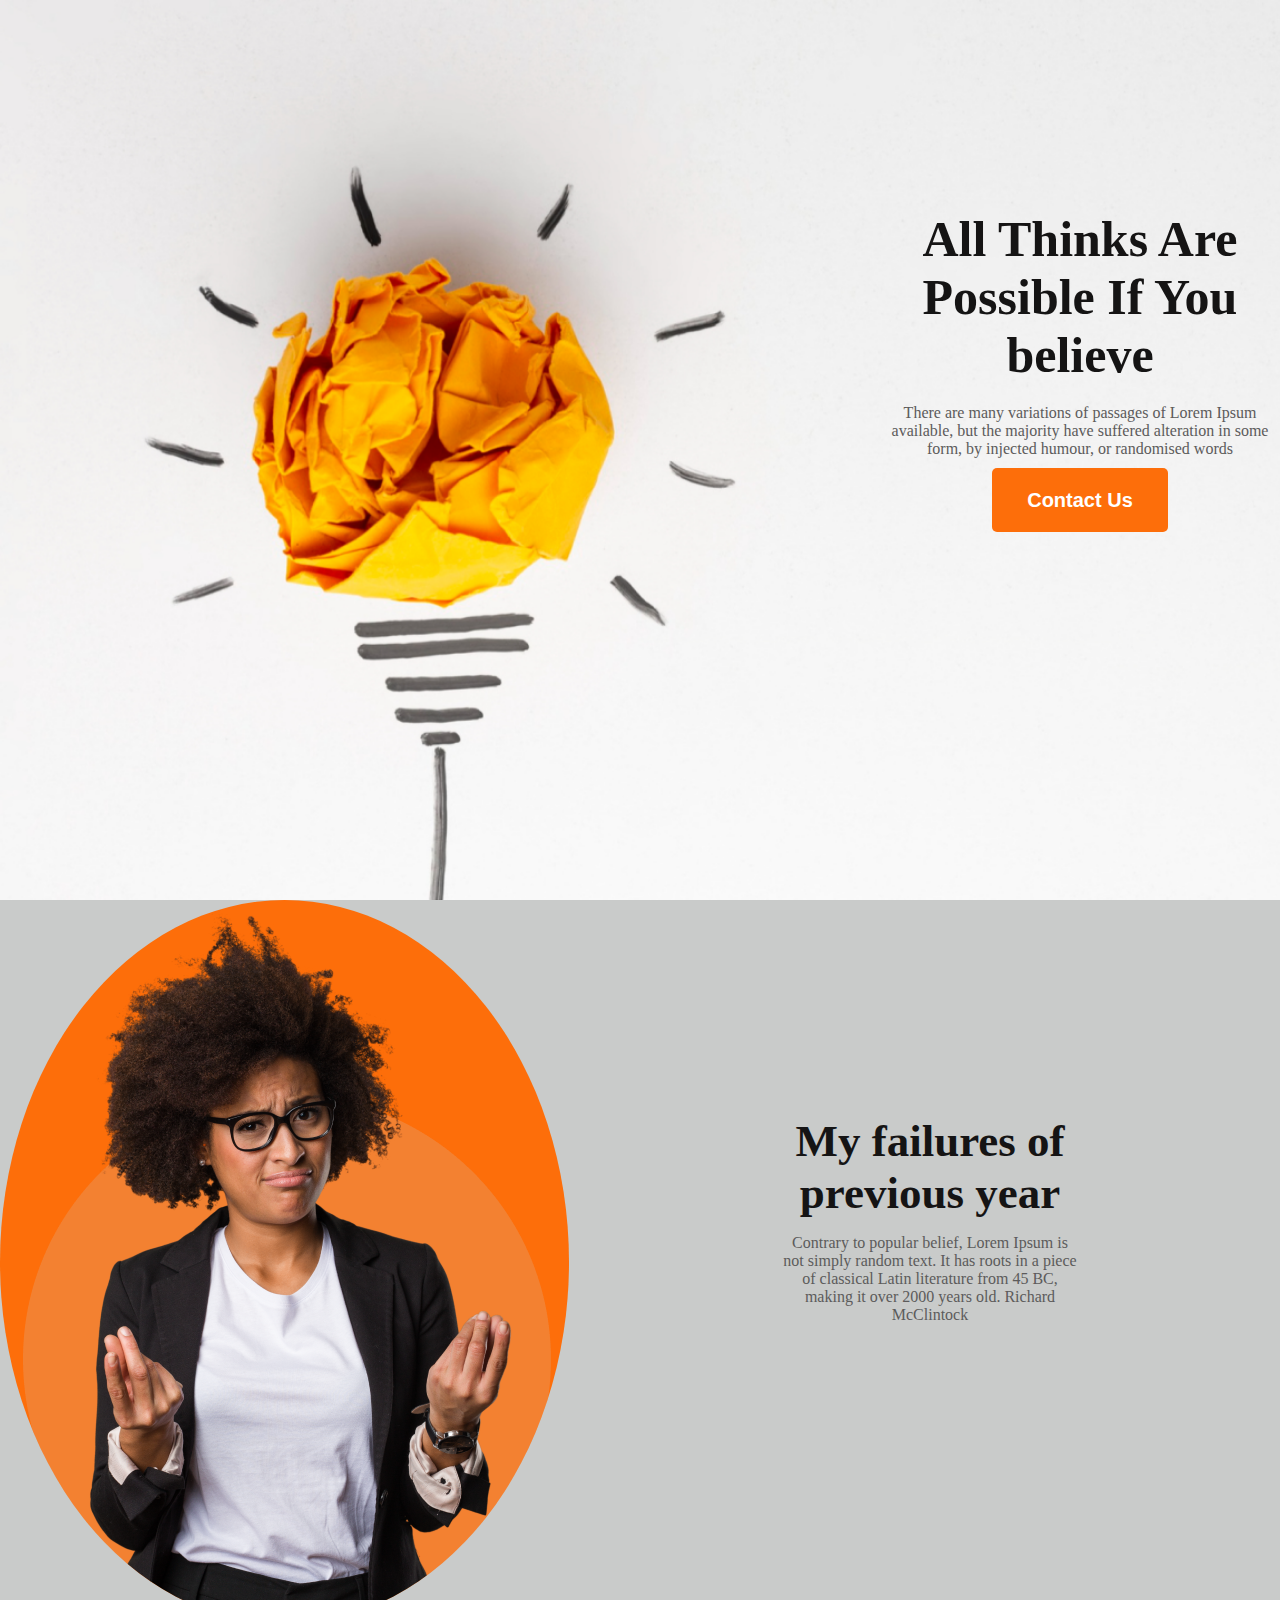
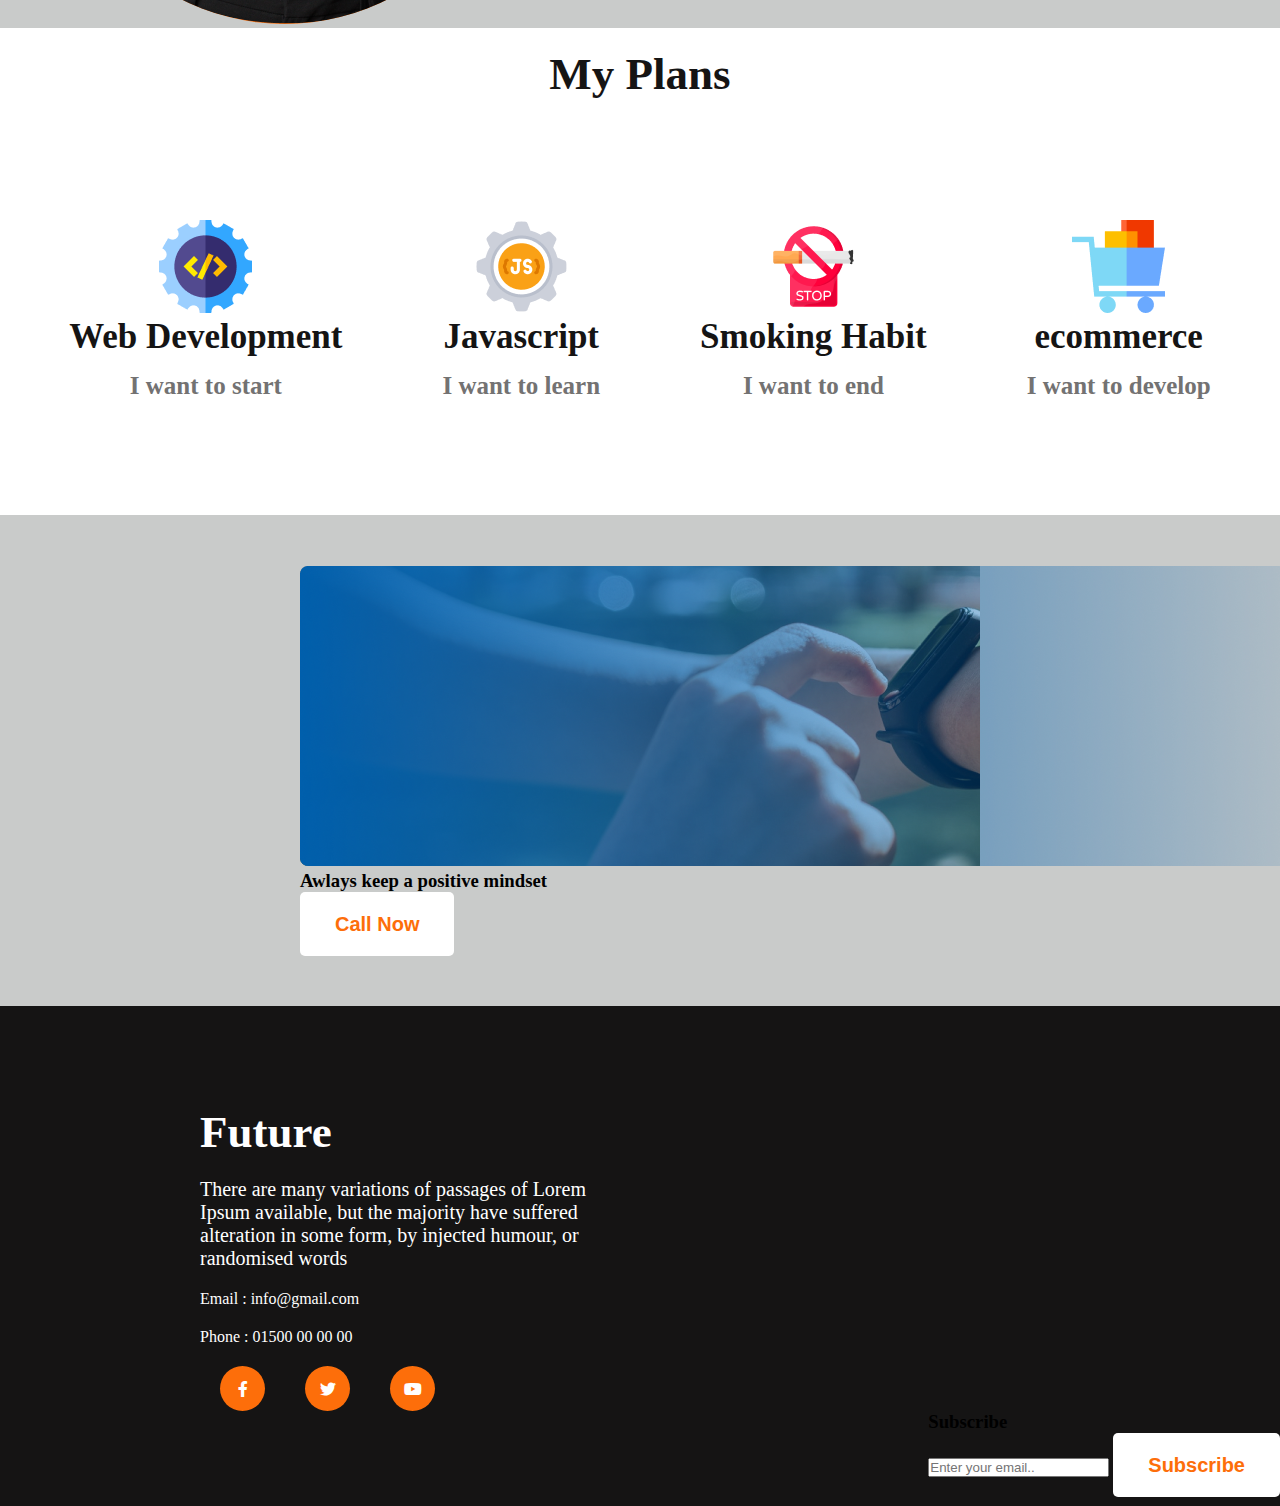
<file: f/index.html>
<!DOCTYPE html>
<html lang="en">
<head>
  <meta charset="UTF-8">
  <meta http-equiv="X-UA-Compatible" content="IE=edge">
  <meta name="viewport" content="width=device-width, initial-scale=1.0">
  <title>Fast-website</title>
  <!-- wenfonts link -->
  <link rel="stylesheet" href="css/all.min.css">
  <!-- coustiom css link  -->
  <link rel="stylesheet" href="css/style.css">
</head>
<body>
  <header class="header">
      <div class="banner">
        <h2 class="main-heidng">All Thinks Are
          Possible If You
          believe</h2>
        <p class="main-para">There are many variations of passages of Lorem Ipsum
          available, but the majority have suffered alteration in some
          form, by injected humour, or randomised words</p>
        <button class="btn-primery">Contact Us</button>
      </div>
  </header>
  <div class="main-contain">
    <div class="imges">
      <img src="img/person.png" alt="">
      <div class="contain">
        <h2 class="contain-heidng">My failures of
        previous year</h2>
        <p class="contain-para">Contrary to popular belief, Lorem Ipsum is not
        simply random text. It has roots in a piece of
        classical Latin literature from 45 BC, making it over
        2000 years old. Richard McClintock</p>
        <ul>
          <li></li>
        </ul>
      </div>
    </div>
  </div>
  <!-- my-plan -->
  <div class="my-plans">
    <h2 class="my-plans-header">My Plans</h2>
    <ul class="icons">
      <li>
        <img src="img/icons/web.png" alt="">
        <h3 class="my-plans-con">Web Development</h3>
        <p class="my-plans-para">I want to start</p>
      </li>
      <li>
        <img src="img/icons/js.png" alt="">
        <h3 class="my-plans-con">Javascript</h3>
        <p class="my-plans-para">I want to learn</p>
      </li>
      <li>
        <img src="img/icons/smoke.png" alt="">
        <h3 class="my-plans-con">Smoking Habit</h3>
        <p class="my-plans-para">I want to end</p>
      </li>
      <li>
        <img src="img/icons/ecom.png" alt="">
        <h3 class="my-plans-con">ecommerce</h3>
        <p class="my-plans-para">I want to develop</p>
      </li>
    </ul>
    
  </div>
  <!-- blog-content -->
    <div class="blog-content">
      <div class="img-blog">
        <img src="img/gradient1.png" alt="">
        <h3>Awlays keep a positive
        mindset</h3>
        <button class="btn-secnd">
          Call Now
        </button>
      </div>
    </div>

  <footer class="footer">
  <div class="socil-section">
    <h3 class="footer-content">Future</h3>
    <p class="footer-para">There are many variations of passages of Lorem Ipsum
    available, but the majority have suffered alteration in some
    form, by injected humour, or randomised words</p>

    <p class="footer-email">Email : info@gmail.com</p>
    <p class="footer-phone">Phone : 01500 00 00 00</p>
    <ul class="socil-icons">
      <li><i class="fab fa-facebook-f"></i></li>
      <li><i class="fab fa-twitter"></i></li>
      <li><i class="fab fa-youtube"></i></li>
    </ul>
  </div>
  <div class="form-section">
    <h3>Subscribe</h3>
    <input type="text" placeholder="Enter your email..">
    <button class="btn-sec">Subscribe</button>
  </div>
  </footer>

</body>
</html>
</file>
<file: f/css/style.css>
*{
  margin:0;
  padding:0;
  box-sizing: border-box;
}
a{
  text-decoration:none;
}
li{
  list-style-type: none;
}

.btn-primery{
  height:64px;
  border-radius:5px;
  background-color: #FD6E0A;
  color: #fff;
  font-size: 20px;
  font-weight:700;
  border: none;
  padding:18px 35px;
}
.btn-secnd{
  height:64px;
  border-radius:5px;
  background-color: #fff;
  color: #FD6E0A;
  font-size: 20px;
  font-weight:700;
  border: none;
  padding:18px 35px;
}
.btn-sec{
  height:64px;
  border-radius:5px;
  background-color:#fff ;
  color: #FD6E0A;
  font-size: 20px;
  font-weight:700;
  border: none;
  padding:18px 35px;
}
/* main-baner */
.header{
  background-color: aliceblue;
  background-image: url(../img/banner/banner1.png);
  background-repeat: no-repeat;
  background-size: cover;
  height: 100vh;
}
.banner{
  float: right;
  text-align: center;
  padding: 200px 0;
  width: 400px;
}
.banner .main-heidng{
  font-size:50px;
   font-weight: 900;
  color:#151414;
  padding:10px;
}
.banner .main-para{
  color:#5C5B5B;
  font-weight: 400;
  padding: 10px;
}
.main-contain{
  background-color: #C9CBCA;
}
.main-contain img{
  background-color: #FD6E0A;
  border-radius: 50%;
}
.contain{
  display: block;
  float: right;
  text-align: center;
  width: 700px;
  padding:200px 200px;
}
.contain .contain-heidng{
  font-size:45px;
  font-weight: 800;
  color:#151414;
  padding:15px;
}
.contain .contain-para{
  color: #5C5B5B;
  font-weight: 400;
}
/* my-plans */
.my-plans{
  background-color: #fff;
}
.my-plans .my-plans-header{
  color:#151414;
  font-size: 45px;
  font-weight: 800;
  text-align: center;
  padding: 20px 0;
}
.my-plans .icons{
  display: flex;
  align-items: center;
  justify-content: center;
  text-align: center;
}
.my-plans .icons li{
  padding: 100px 50px;
  
}
.my-plans-con{
 color: #151414;
 font-size: 35px;
 font-weight: 600;
}
.my-plans-para{
 color: #737272;
 font-size:25px;
 font-weight: 600;
 padding: 15px 0;
}
/* blog-content */
.blog-content{
  background-color: #C9CBCA;
  align-items: center;
  justify-content: center;
  padding: 50px 300px;
}
.img-blog{
  background-image: url(../img/watch.png);
  background-repeat: no-repeat;
}
/* footer */
footer{
  display: block;
}
.footer{
  background-color: #151414;
  height: 500px;
}
.socil-section{
  width: 800px;
}
.footer-content{
  color: #fff;
  font-size: 45px;
  font-weight: 800;
  padding: 100px 10px 10px 200px;
}
.footer-para{
  color: #fff;
  padding: 10px 200px;
  font-size: 20px;
  font-weight: 300;
}
.footer-email{
  color: #fff;
  padding:10px 200px;
}
.footer-phone{
  color:#fff;
  padding:10px 200px;
}

.socil-icons{
  color:#fff;
  padding: 10px 0px 0px 200px;
  display: flex;
 
}
.socil-icons li{
  padding: 0 20px;
}
.socil-icons li i{
  background-color: #FD6E0A;
  border-radius: 50%;
  height: 45px;
  width: 45px;
  text-align: center;
  padding-top: 15px;
}

.form-section{
 float: right;
 display: block;
}
</file>
